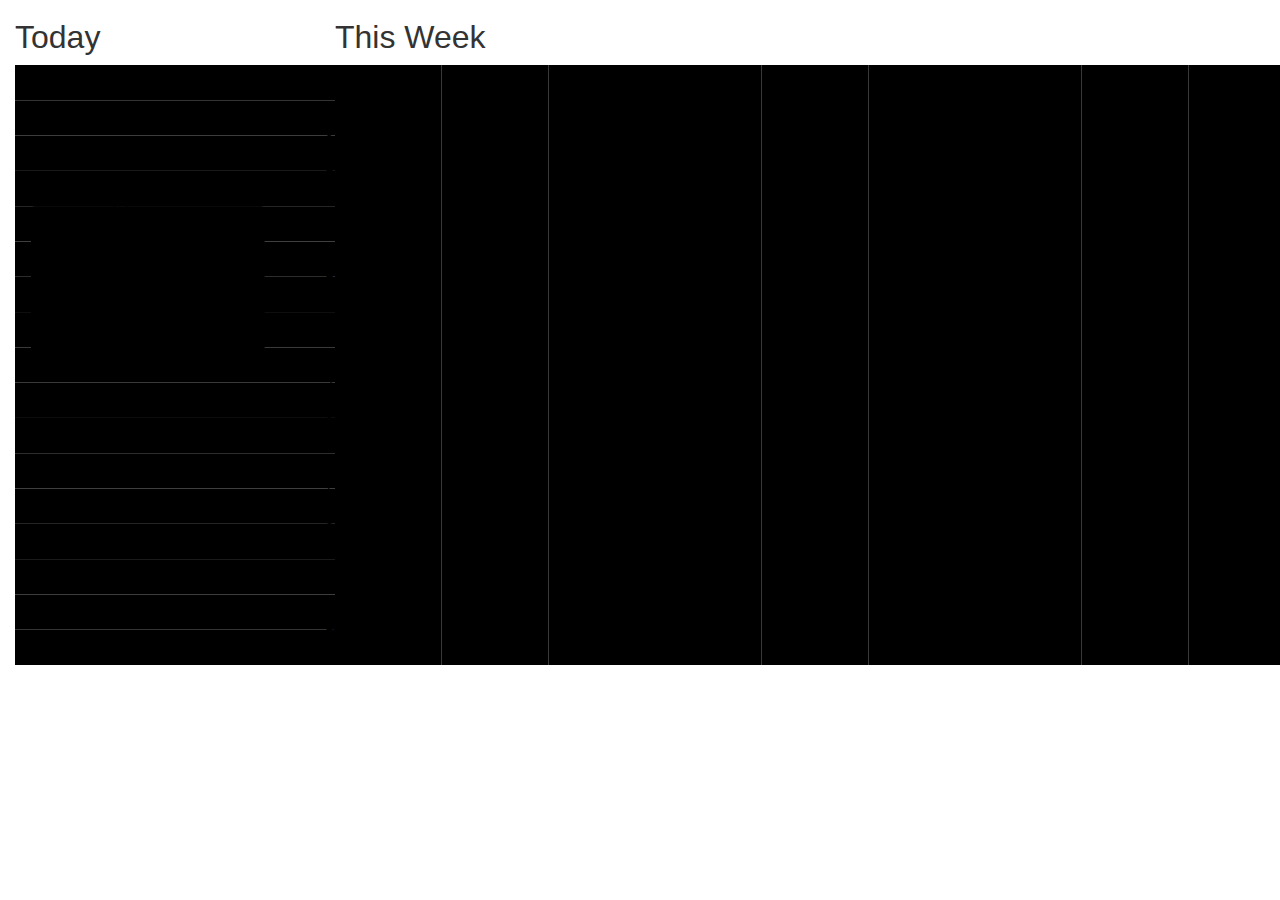
<file: templates/events.html>
<!doctype html>
<html lang="en">
<head>
 <meta charset="utf-8">
 <meta name="viewport" content="width=device-width, initial-scale=1.0">
 <link href="/static/bootstrap.min.css" rel="stylesheet">
 <link href="/static/style.css" rel="stylesheet">
 <script src="/static/jquery-2.0.3.min.js"> </script>
 <script src="/static/bootstrap.min.js"> </script>
 <script src="/static/d3.v3.min.js"> </script>
 <title>PSU EPL Window</title>
</head>
<body>



<div id="events" class="row">
 <div id="today-box" class="col-lg-3">
    <h2>Today</h2>
    <div id="today">
    </div>
 </div>
 <div class="col-lg-9">
    <h2>This Week</h2>
    <div id="week">
    </div>
 </div>
</div>

<script>
    var begin_hour = 7;
    var end_hour   = 24;

    var range = end_hour - begin_hour;
    var h = 100.0 / range;


    var todaydata = [
      {
        "begin": 11.0, 
        "begin-label": "11:00 AM", 
        "end": 15.5, 
        "end-label": "03:30 PM", 
        "title": "Nathan Bergey's Lab hours"
      }
    ];

    // Create chart
    var svg = d3.select("#today").append("svg")
        .attr("width", "100%")
        .attr("height", "100%")
        .attr("class", "chart")
        .append("g");

    // Backgrond bars
    var hours = svg.selectAll(".hour").data(d3.range(range));
    hours.enter().append("rect")
        .attr("class", "hour")
        .attr("width", "100%")
        .attr("y", function (d) { return d*h + "%"; })
        .attr("height", h+"%")
        .attr("x", 0);

    // Draw time boxes
    var events = svg.selectAll(".event").data(todaydata);
    events.enter().append("rect")
        .attr("class", "event")
        .attr("rx", 4)
        .attr("ry", 4)
        .attr("width", "67%")
        .attr("y", function (d) { return (d["begin"]-begin_hour)*h + "%"; })
        .attr("height", function (d) {
            passage = d["end"] - d["begin"];
            return passage*h + "%";
        })
        .attr("x", '5%');

    // Time box label
    var event_labels = svg.selectAll(".event-label").data(todaydata);
    events.enter().append("text")
        .attr("class", "event-label")
        .attr("y", function (d) { return (d["begin"]-begin_hour)*h + "%"; })
        .attr("x", '7%')
        .attr("width", "67%")
        .text(function (d) {return d["title"]; });
    
    events.enter().append("text")
        .attr("class", "event-label-time")
        .attr("y", function (d) { return (d["begin"]-begin_hour)*h + "%"; })
        .attr("x", '7%')
        .attr("width", "67%")
        .text(function (d) {return d["begin-label"]+' to '+d["end-label"] ; });


    // hour bar lables
    var hour_lables = svg.selectAll(".hour-label").data(d3.range(range));
    hour_lables.enter().append("text")
        .attr("class", "hour-label")
        .attr("x", '97%')
        .attr("y",  function (d) { return d*h + "%"; })
        .text(function (d) { 
            var hour = d+begin_hour;
            var ante = ' am';
            if (hour > 12) {
                hour = hour - 12;
                ante = ' pm';
            }
            return hour + ante;
       });
</script>

<script>
    var days = 9;
    var dw = 100.0/days;
    var begin_hour = 7;
    var end_hour   = 24;
    var hour_range = end_hour - begin_hour;
    var hh = 100.0 / hour_range;

    var now = new Date();
    var today = now.getDay();
    var weekday=new Array(7);
    weekday[0]="Sunday";
    weekday[1]="Monday";
    weekday[2]="Tuesday";
    weekday[3]="Wednesday";
    weekday[4]="Thursday";
    weekday[5]="Friday";
    weekday[6]="Saturday";

    console.log(weekday[today]);

    // Create chart
    var wsvg = d3.select("#week").append("svg")
        .attr("width", "100%")
        .attr("height", "100%")
        .attr("class", "chart")
        .append("g");

    // Backgrond days
    var dayr = wsvg.selectAll(".day").data(d3.range(days));
    dayr.enter().append("rect")
        .attr("class", "day")
        .attr("width", dw+"%")
        .attr("x", function (d) { return d*dw + "%"; })
        .attr("height", "100%")
        .attr("y", 0);

    // Backgrond hours
    var whours = wsvg.selectAll(".hourline").data(d3.range(hour_range));
    whours.enter().append("line")
        .attr("class", "hourline")
        .attr("x1", 0)
        .attr("x2", '100%')
        .attr("y1", function (d) { return d*hh + hh + "%"; })
        .attr("y2", function (d) { return d*hh + hh + "%"; });

    // Backgrond labels
    var wlabels = wsvg.selectAll(".day-labels").data(d3.range(days));
    wlabels.enter().append("text")
        .attr("class", "day-labels")
        .attr("x", function (d) { return d*dw + 1 + "%"; })
        .attr("y", 0)
        .text(function (d) {
            d = d + today + 1;
            if (d < 7)
                return weekday[d];
            return weekday[d-7]
        });




</script>


</body>
</html>
</file>
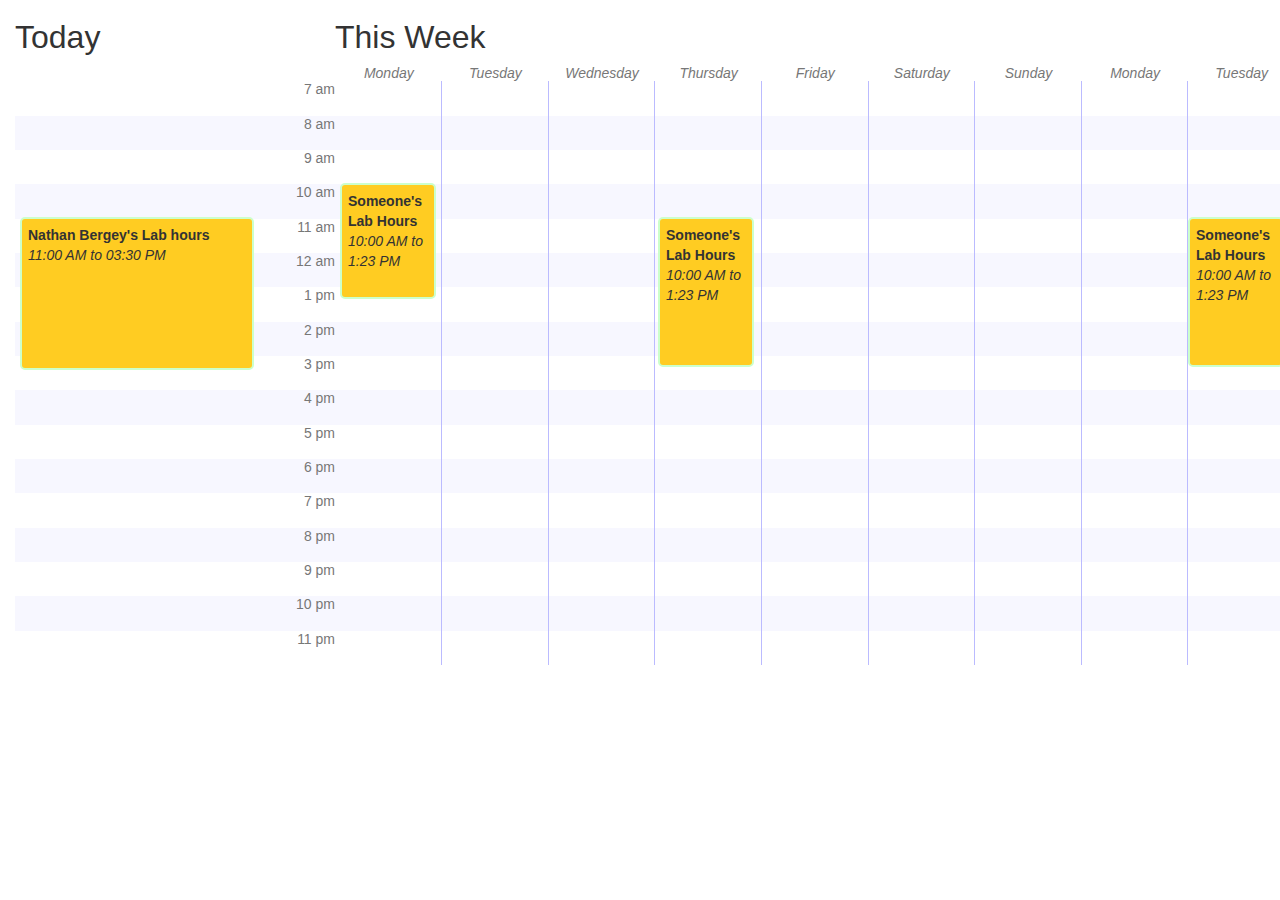
<file: templates/events_dom.html>
<!doctype html>
<html lang="en">
<head>
 <meta charset="utf-8">
 <meta name="viewport" content="width=device-width, initial-scale=1.0">
 <link href="/static/bootstrap.min.css" rel="stylesheet">
 <link href="/static/style.css" rel="stylesheet">
 <script src="/static/jquery-2.0.3.min.js"> </script>
 <script src="/static/bootstrap.min.js"> </script>
 <script src="/static/d3.v3.min.js"> </script>
 <title>PSU EPL Window</title>
</head>
<body>



<div id="events" class="row">
 <div id="today-box" class="col-lg-3">
    <h2>Today</h2>
    <table id="today">
     <thead>
      <tr class="hour"><th>&nbsp;</th></tr>
     </thead>
     <tbody>
     </tbody>
    </table>
 </div>
 <div class="col-lg-9">
    <h2>This Week</h2>
    <table id="week">
     <thead><tr class="hour"> </tr></thead>
     <tbody> </tbody>
    </table>
 </div>
</div>
<script>
    var begin_hour = 7,
        end_hour   = 24,
        begin_day  = 1,
        end_day    = 10;

    var range = end_hour - begin_hour;
    var ndays = end_day - begin_day;
    var weekday=new Array(7);
    weekday[0]="Sunday";
    weekday[1]="Monday";
    weekday[2]="Tuesday";
    weekday[3]="Wednesday";
    weekday[4]="Thursday";
    weekday[5]="Friday";
    weekday[6]="Saturday";


    var now = new Date();
    var today = now.getDay();

    var todaydata = [
      {
        "begin": 11.0, 
        "begin-label": "11:00 AM", 
        "end": 15.5, 
        "end-label": "03:30 PM", 
        "title": "Nathan Bergey's Lab hours",
      }
    ];

    var weekdata = [
      {
        "day": 1,
        "begin": 10.0,
        "begin-label": "10:00 AM",
        "end": 13.4,
        "end-label": "1:23 PM",
        "title": "Someone's Lab Hours",
      },
      {
        "day": 4,
        "begin": 11.0,
        "begin-label": "10:00 AM",
        "end": 15.4,
        "end-label": "1:23 PM",
        "title": "Someone's Lab Hours",
      },
      {
        "day": 9,
        "begin": 11.0,
        "begin-label": "10:00 AM",
        "end": 15.4,
        "end-label": "1:23 PM",
        "title": "Someone's Lab Hours",
      }
    ];

    // Create Today chart
    var todaybody = d3.select("#today tbody");
    var hours = todaybody.selectAll(".hour").data(d3.range(range));
    hours.enter().append("tr")
        .attr("class", "hour")
            .append("td")
            .text(function (d) { 
                var hour = d+begin_hour;
                var ante = ' am';
                if (hour > 12) {
                    hour = hour - 12;
                    ante = ' pm';
                }
                return hour + ante;
           });

    // Create Week Chart
    var week = d3.select("#week thead tr");
    var daynames = week.selectAll("th").data(d3.range(ndays));
    daynames.enter().append("th")
        .attr('width', 100.0/ndays+"%")
        .text(function (d) {
            d = d + today + 1;
            if (d < 7)
                return weekday[d];
            return weekday[d-7]
        });

    var week = d3.select("#week tbody");
    var dayhours = week.selectAll("tr").data(d3.range(range));
    dayhours.enter().append("tr")
            .attr("class", "hour");

    var days = dayhours.selectAll("td").data(d3.range(ndays));
    days.enter().append("td")
        .html('&nbsp;');


    //var tdh = $('#today td').height();
    //console.log(tdh);

    // Draw Today Boxs
    var todayevents = d3.select("#today").selectAll("div").data(todaydata);
    todayevents.enter().append("div")
        .attr("class", "event")
        .attr("style", function (d) {
            var tdh = $('#today td').height() + 2;
            var n = d['begin'] - begin_hour;
            var h = d['end'] - d['begin'];
            return "top:"+((tdh*n)+16)+"px;height:"+h*tdh+"px;";
        })
        .html(function (d) {
            var t = d["title"];
            var b = d["begin-label"];
            b += " to ";
            b += d["end-label"];
            return '<span class="title">'+t+'</span><br>'+b;
        });


    // Draw Week
    var weekevents =  d3.select("#week").selectAll("div").data(weekdata);
    weekevents.enter().append("div")
        .attr("class", "event")
        .attr("style", function (d) {
            var tdh = $('#today td').height() + 2;
            var tdw = $('#week td').width() + 1;
            console.log(tdw);
            var dn = d['day'] - 1;
            var n = d['begin'] - begin_hour;
            var h = d['end'] - d['begin'];
            return "top:"+((tdh*n)+16)+"px;left:"+tdw*dn+"px;height:"+h*tdh+"px;width:"+(tdw-10)+"px;";
        })
        .html(function (d) {
            var t = d["title"];
            var b = d["begin-label"];
            b += " to ";
            b += d["end-label"];
            return '<span class="title">'+t+'</span><br>'+b;
        });

</script>
</body>
</html>
</file>
<file: static/style.css>
#events {
    width: 100%;
    height: 100%;

}
html, body
{
    height: 100%;
}

#today, #week {
    width: 100%;
    height: 600px;
    position: absolute;
}

.hour {
    color: #777;
}

.hour td, .hour th {
    vertical-align: top;
    line-height: 1.0em;
    padding-right: 5px;
    font-weight: 500;
    padding-right: 0;
}

#today td {
    text-align: right;
}

#week th {
    text-align: center;
    font-style: italic;
}

.hour:nth-child(even) {
    background: #f7f7ff;
}

#week .hour td {
    border-right: 1px solid #bbf;
}

.event {
    display: block;
    position: absolute;
    top: 0px;
    width: 73%;
    background: #fc2;
    padding: 6px;
    font-style: italic;
    border-radius: 5px;
    border: 2px solid #cfc;
    margin-left: 5px;
}

.event .title {
    font-weight: bold;
    font-style: normal;
}
</file>
